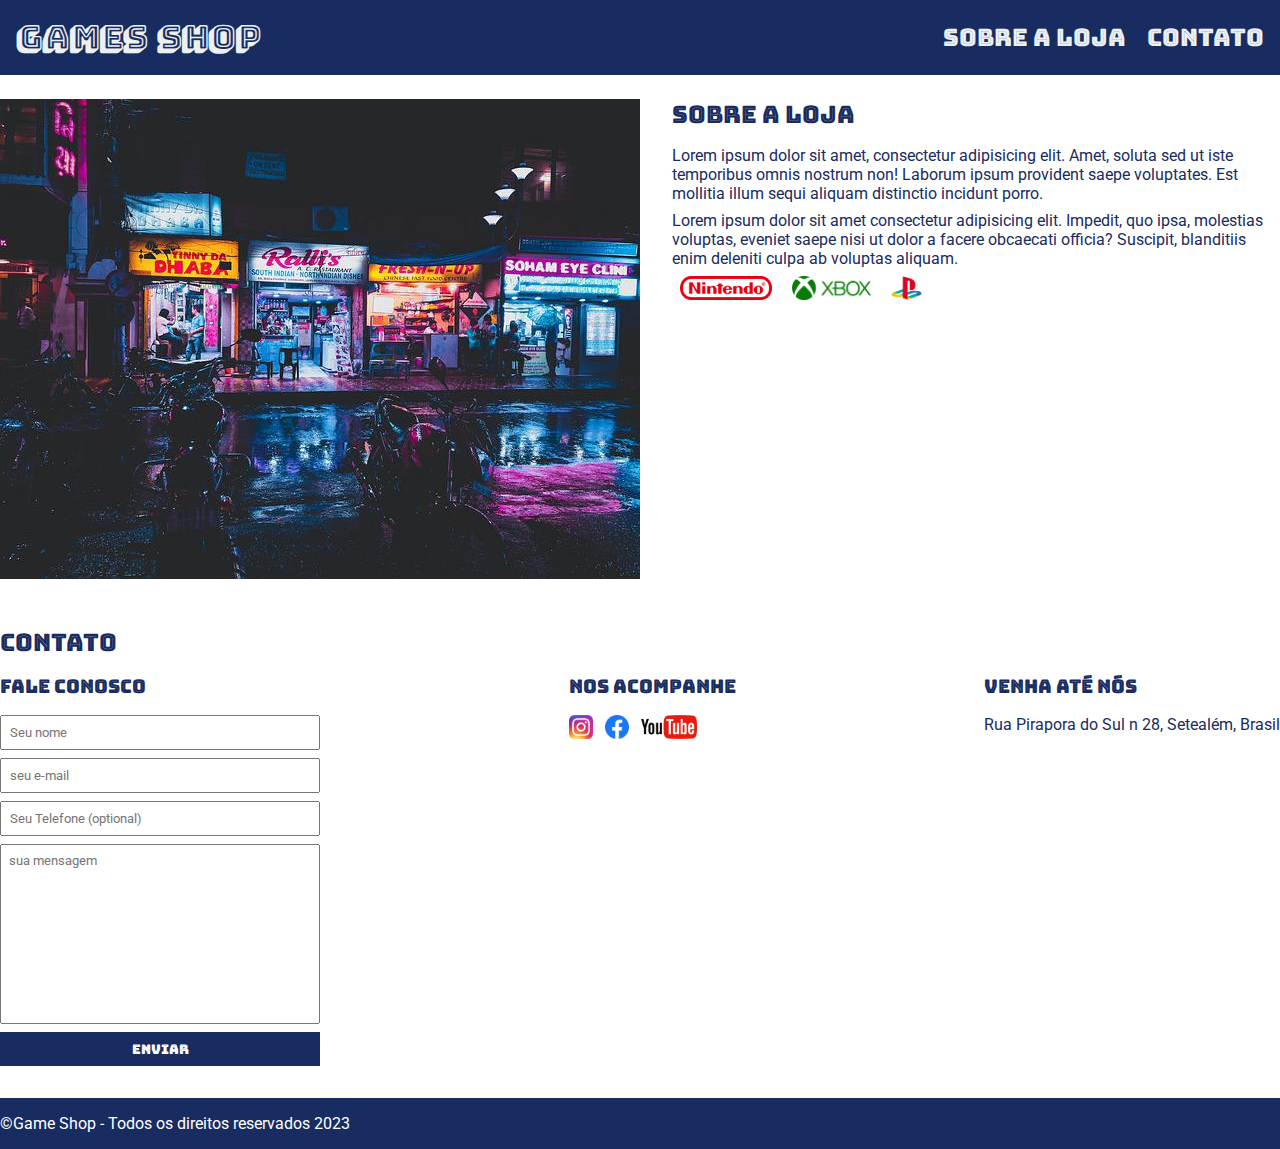
<file: index.html>
<!DOCTYPE html>
<html lang="pt-br">
<head>
    <meta charset="UTF-8">
    <meta name="viewport" content="width=device-width, initial-scale=1.0">
    <title>Game Shop - A sua loja de games</title>
    <link rel="stylesheet" href="style.css">
</head>
<body>
    <header>
        <div class="container">
            <h1>Games Shop</h1>
            <nav>
                <ul>
                    <li>
                        <a href="#about">Sobre a loja</a>
                    </li>
                    <li>
                        <a href="#contact">Contato</a>
                    </li>
                </ul>
            </nav>
        </div>
    </header>
    <section>
        <div class="container">
            <img class="store-front" src="./images/loja.jpg" alt="fachada da loja">
            <div>
                <h2>Sobre a loja</h2>
                <p>
                    Lorem ipsum dolor sit amet, consectetur adipisicing elit. Amet, soluta sed ut iste temporibus omnis nostrum non! Laborum ipsum provident saepe voluptates. Est mollitia illum sequi aliquam distinctio incidunt porro.
                </p>
                <p>Lorem ipsum dolor sit amet consectetur adipisicing elit. Impedit, quo ipsa, molestias voluptas, eveniet saepe nisi ut dolor a facere obcaecati officia? Suscipit, blanditiis enim deleniti culpa ab voluptas aliquam.</p>
                <ul class="brands-list">
                    <li><img src="./images/nintendo.png" alt="nintendo"></li>
                    <li><img src="./images/xbox.png" alt="xbox"></li>
                    <li><img src="./images/playstation.png" alt="playstation"></li>
                </ul>
            </div>
        </div>
    </section>
    <section id="contact">
        <div class="container">
            <h2>Contato</h2>
            <div class="contact-methods">
                <div>
                    <h3>Fale conosco</h3>
                    <form action="">
                        <input type="text" placeholder="Seu nome" required>
                        <input type="email" placeholder="seu e-mail" required>
                        <input type="tel" placeholder="Seu Telefone (optional)">
                        <textarea placeholder="sua mensagem" name="" id="" cols="30" rows="10"></textarea required>
                        <button type="submit">Enviar</button>

                    </form>
                </div>
                <div>
                    <h3>Nos Acompanhe</h3>
                    <ul class="social-links">
                        <li>
                            <a href="#" title="Siga-nos no instagram"><img src="./images/instagram.png" alt="logo-instagram"></a>
                        </li>
                        <li>
                            <a href="#" title="Siga-nos no facebook"><img src="./images/facebook.png" alt="logo-facebook"></a>
                        </li>
                        <li>
                            <a href="#" title="Visite nosso canal no youtube"><img src="./images/youtube.png" alt="logo-youtube"></a>
                        </li>
                    </ul>
                </div>
                <div>
                    <h3>Venha até nós</h3>
                    <p>Rua Pirapora do Sul n 28, Setealém, Brasil </p>
                </div>
            </div>
        </div>
    </section>
    <footer>
        <div class="container">
            <p>
                &copy;Game Shop - Todos os direitos reservados 2023
            </p>
        </div>
    </footer>
</body>
</html>
</file>
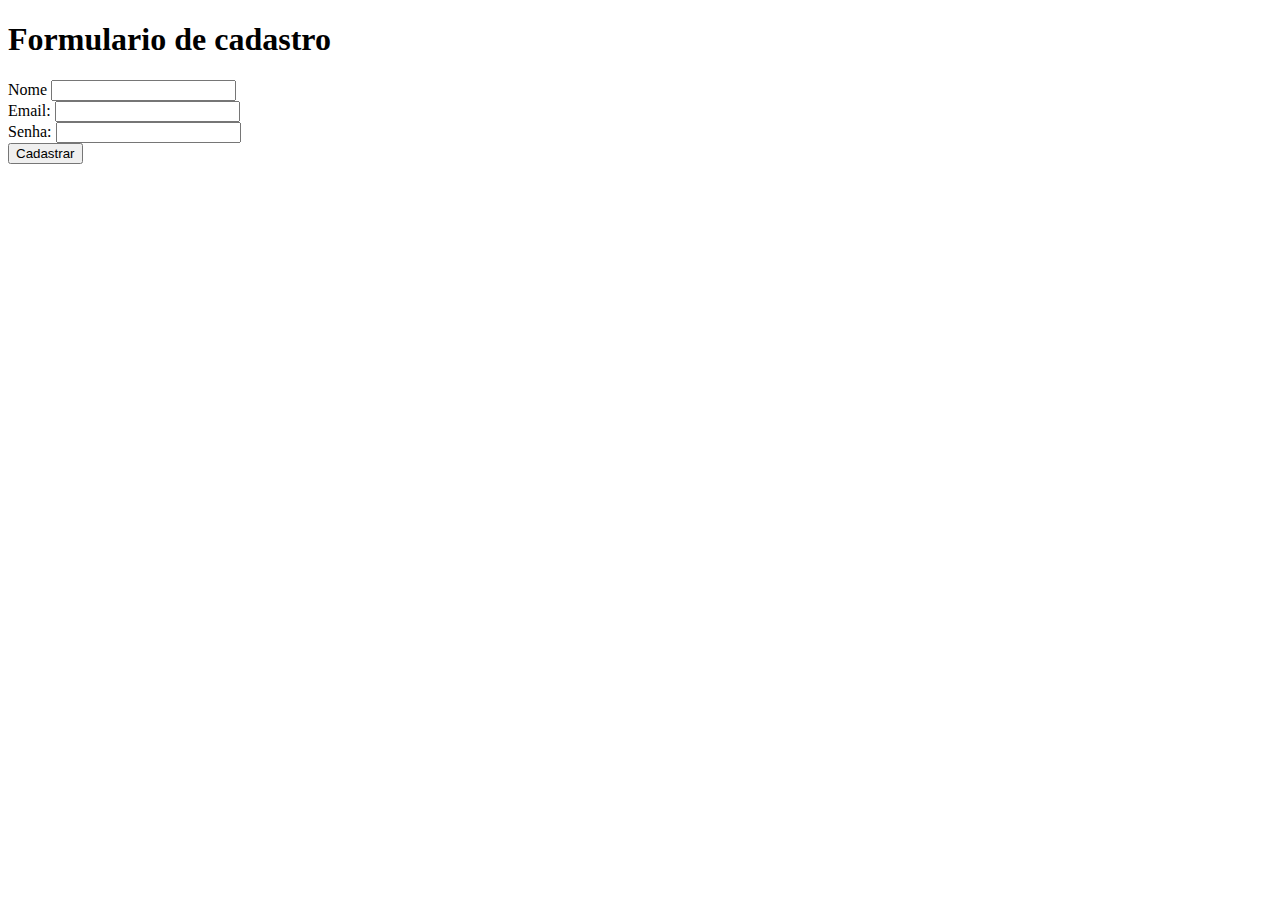
<file: formulario.html>
<!DOCTYPE html>
<html lang="en">
<head>
    <meta charset="UTF-8">
    <meta name="viewport" content="width=device-width, initial-scale=1.0">
    <title>Formulario</title>
</head>
<body>
    <h1>Formulario de cadastro</h1>
    <form action="">
        <label for="nome">Nome</label>
        <input type="text" id="nome" name="nome" required><br>
        <label for="email">Email:</label>
        <input type="email" id="email" name="email" required><br>
        <label for="senha">Senha:</label>
        <input type="password" id="senha" name="senha" required><br>
        <input type="submit" value="Cadastrar">


    </form>
</body>
</html>
</file>
<file: style.css>
@charset "utf-8";
@import url('https://fonts.googleapis.com/css2?family=Bungee+Shade&family=Roboto:wght@300&display=swap');
@import url('https://fonts.googleapis.com/css2?family=Bungee+Inline&family=Bungee+Shade&family=Roboto:wght@300&display=swap');



* {
    margin: 0;
    padding: 0;
    box-sizing: border-box;
}
body, input, textarea {
    font-family: 'Roboto', sans-serif;
}
section h2, section h3 {
    font-family: 'Bungee Inline', sans-serif;
    font-weight: normal;
}
header {
    padding: 16px;
    background-color:#182c61 ;
    color: #ecf0f1;
    font-family: 'Bungee Inline', sans-serif;
}
header h1 {
    font-family: 'Bungee Shade', sans-serif;
}
header nav li {
    display: inline;
    margin-left: 16px;
    font-size: 24px;
    font-family: 'Bungee Inline', sans-serif;
}

header nav li a {
    color: #ecf0f1;
    text-decoration: none;
}
.container {
    max-width: 1280px;
    width: 100%;
    margin: auto;
}
header .container,
section .container {
    display: flex;
    align-items: center;
    justify-content: space-between;
}
.brands-list img {
    height: 24px;
}
.brands-list li {
    margin: 8px;
    display: inline;
}
section .container {
    align-items: flex-start;
}
section {
    padding: 24px 0px;
    color: #182c61;
}
section h2 {
    color: #182c61;
    margin-bottom: 16px;
}
section p {
    margin-bottom: 8px;
}
.store-front {
    margin-right: 32px;
}
.social-links img {
    height: 24px;
}
.social-links li {
    display: inline;
    margin-right: 8px;
}
.social-links li a {
    text-decoration: none;
}
#contact .container {
    display: block;
}
.contact-methods {
    display: flex;
    justify-content: space-between;
}
form input, form textarea, form button {
    display: block;
    width: 320px;
    margin-bottom: 8px;
    padding: 8px;
}
form textarea {
    resize: none;
    height: 180px;
}
section h3 {
    margin-bottom: 16px;

}
form button {
    background-color: #182c61;
    color: white;
    font-family: 'Bungee Inline', sans-serif;
    border: none;
    cursor: pointer;
}
form button:hover {
    background-color:#264498 ;
}
input:focus, textarea:focus {
    outline-color: #182c61;
}

footer {
    background-color: #182c61;
    color: white;
    padding: 16px 0;
}
</file>
